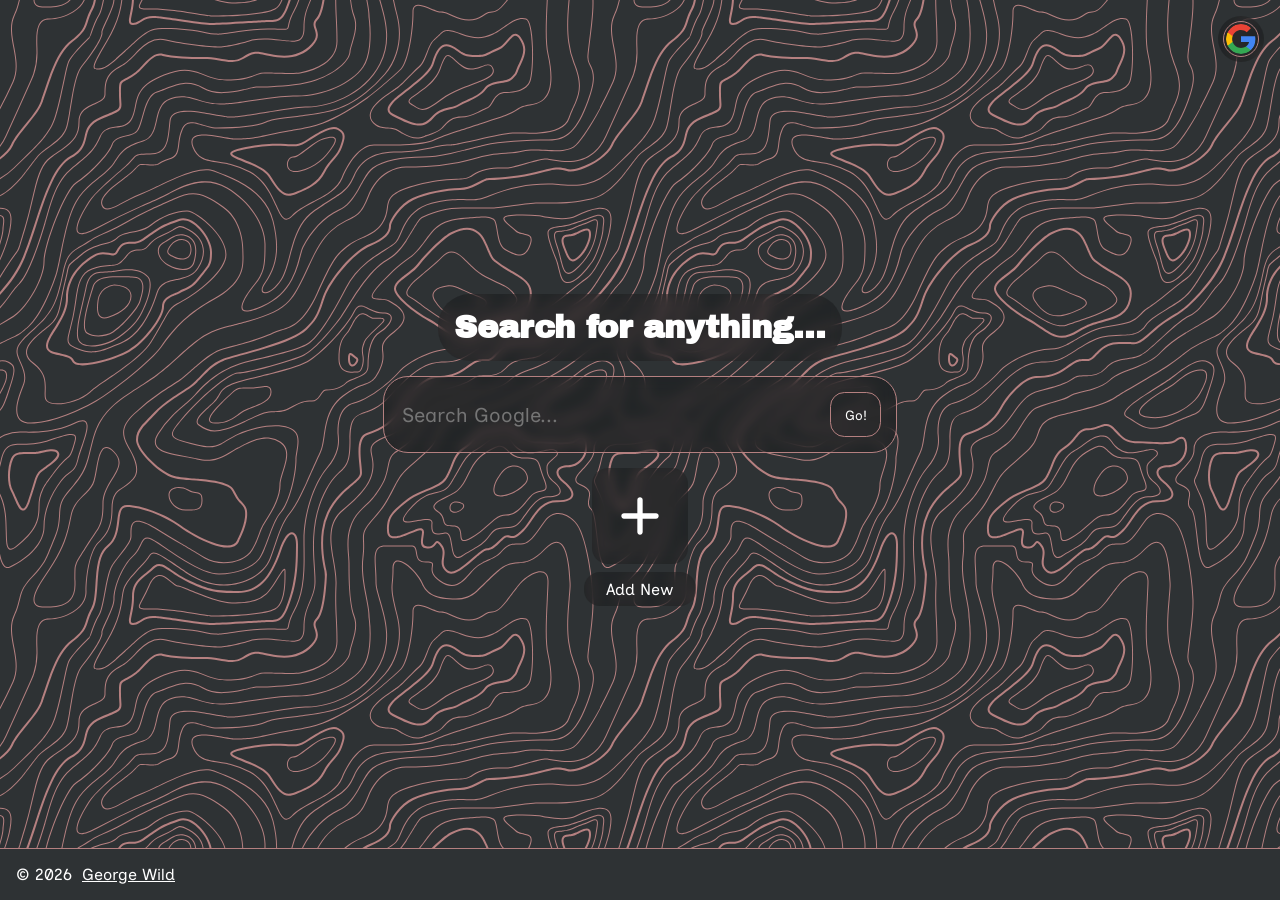
<file: index.html>
<!DOCTYPE html>
<html lang="en">
  <head>
    <meta charset="UTF-8" />
    <meta
      name="viewport"
      content="width=device-width, user-scalable=yes, initial-scale=1.0, maximum-scale=1.0, minimum-scale=1.0"
    />
    <meta http-equiv="X-UA-Compatible" content="ie=edge" />
    <link rel="preconnect" href="https://fonts.googleapis.com" />
    <link rel="preconnect" href="https://fonts.gstatic.com" crossorigin />
    <link
      href="https://fonts.googleapis.com/css2?family=Archivo+Black&family=Inclusive+Sans&display=swap"
      rel="stylesheet"
    />
    <title>New Tab</title>
    <link rel="stylesheet" href="/static/style.css" />
    <script src="/static/script.js"></script>
  </head>

  <body onload="loadActions()">
    <div class="modal-window" id="modalWindow"></div>
    <div class="main-wrapper" id="mainContent">
      <div class="search-engine-select" id="searchEngineSelect">
        <button
          class="search-engine active"
          id="engineGoogle"
          onclick="searchEngineSelector('google')"
          tabindex="2"
        >
          2
        </button>
        <button
          class="search-engine"
          id="engineBing"
          onclick="searchEngineSelector('bing')"
          tabindex="3"
        >
          3
        </button>
        <button
          class="search-engine"
          id="engineDuckduckgo"
          onclick="searchEngineSelector('duckduckgo')"
          tabindex="4"
        >
          4
        </button>
        <button
          class="search-engine"
          id="engineYandex"
          onclick="searchEngineSelector('yandex')"
          tabindex="5"
        >
          5
        </button>
      </div>
      <h1>Search for anything...</h1>
      <div class="search" id="search">
        <label class="hidden-label" for="searchBar"> Search Box </label
        ><input
          type="text"
          name="search-term"
          id="searchBar"
          class="search-bar"
          placeholder="Search Google"
          autofocus
        />
        <button class="button" onclick="search()" id="searchButton">Go!</button>
      </div>
      <div class="search-links" id="searchLinks">
        <div class="link-wrapper">
          <button class="create-link search-link" onclick="linkModal()">
            <img
              width="75"
              src="static/material-icons/add.svg"
              alt="plus symbol"
            />
          </button>
          <div class="link-title">Add New</div>
        </div>
      </div>
    </div>
    <div class="footer">
      <span style="display: flex; align-items: center"
        >&copy
        <script>
          document.write(new Date().getFullYear());
        </script>
        &nbsp;<a style="color: #fff" href="https://www.georgewild.dev/">
          George Wild</a
        >
      </span>
    </div>
    <script>
      const searchBar = document.getElementById("searchBar");
      searchBar.addEventListener("keypress", function (event) {
        if (event.key === "Enter") {
          event.preventDefault();
          document.getElementById("searchButton").click();
        }
      });
    </script>
  </body>
</html>
</file>
<file: static/style.css>
:root {
  color: white;
  font-family: "Inclusive Sans", sans-serif;
}
.blured {
  background-color: rgba(0, 0, 0, 0.25) !important;
  border-radius: 1em;
  padding: 0.5em;
  backdrop-filter: blur(6px);
}
body {
  height: 100vh;
  background-image: url("/static/topography.svg");
  background-color: #2e3234;
  display: flex;
  margin: 0;
  gap: 1em;
  flex-direction: column;
  justify-content: center;
  align-items: center;
}
h1,
h2,
h3,
h4,
h5,
h6 {
  background-color: rgba(0, 0, 0, 0.25);
  border-radius: 1em;
  padding: 0.5em;
  font-family: "Archivo Black", sans-serif;
  backdrop-filter: blur(6px);
  margin: 0 1em 0 1em;
  text-align: center;
}
.hidden-label {
  visibility: hidden;
  position: absolute;
}

.search {
  background-color: rgba(0, 0, 0, 0.25);
  font-size: 1rem;
  border-radius: 1.5em;
  padding: 1em;
  color: white;
  border: 0;
  backdrop-filter: blur(6px);
  width: 80vw;
  max-width: 30em;
  display: flex;
  outline: 1px solid #b58080;
}
.search-bar {
  background: transparent;
  border: 0;
  color: white;
  flex-grow: 1;
  width: 1em;
  font-size: 1.25em;
  outline: transparent;
  margin-right: 1em;
  font-family: "Inclusive Sans", sans-serif;
  text-overflow: ellipsis;
}
.button {
  background-color: transparent;
  color: white;
  border-radius: 1em;
  outline: 1px solid #b58080;
  border: transparent;
  padding: 1em;
  cursor: pointer;
  font-family: "Inclusive Sans", sans-serif;
}
.button:hover,
.button:focus {
  outline: 2px solid #b58080;
}

.search-engine {
  width: 2.25em;
  height: 2.25em;
  background-position: center;
  background-repeat: no-repeat;
  background-size: contain;
  border: none;
  background-color: transparent;
  cursor: pointer;
  display: none;
  border-radius: 100%;
  outline-offset: 0.2em;
  color: transparent;
}
.search-engine-select {
  display: flex;
  flex-direction: column;
  gap: 0.8em;
  background-color: rgba(0, 0, 0, 0.25);
  border-radius: 1.5em;
  backdrop-filter: blur(6px);
  padding: 0.5em;
  position: absolute;
  top: 1em;
  right: 1em;
}
.search-engine.active {
  outline: 1px solid #b58080;
  border-radius: 100%;
  outline-offset: 0.2em;
  order: -1;
  display: block;
  cursor: default;
}
.search-engine:focus-visible {
  outline: 2px solid #b58080;
}
.search-engine-select:hover .search-engine {
  display: block;
}
.search-engine-select:focus-within .search-engine {
  display: block;
}

#engineGoogle {
  background-image: url("/static/icons/google.svg");
}
#engineBing {
  background-image: url("/static/icons/bing.svg");
}
#engineDuckduckgo {
  background-image: url("/static/icons/duckduckgo.svg");
}
#engineYandex {
  background-image: url("/static/icons/yandex.svg");
}

.reindeers {
  width: 2.25em;
  height: 2.25em;
  background-position: center;
  background-repeat: no-repeat;
  background-size: contain;
  border: none;
  background-color: transparent;
  cursor: pointer;
  border-radius: 100%;
  outline-offset: 0.2em;
  color: transparent;
  outline: 1px solid #b58080;
}
.reindeers:focus-visible {
  outline: 2px solid #b58080;
}
.reindeers:hover {
  outline: 2px solid #b58080;
  border-radius: 100%;
  outline-offset: 0.2em;
  order: -1;
  display: block;
  /* cursor: default; */
}
.reindeers-select {
  display: flex;
  flex-direction: column;
  gap: 0.8em;
  background-color: rgba(0, 0, 0, 0.25);
  border-radius: 1.5em;
  backdrop-filter: blur(6px);
  padding: 0.5em;
  position: absolute;
  top: 1em;
  left: 1em;
}

.search-links {
  display: flex;
  flex-direction: row;
  gap: 2em;
  flex-flow: wrap;
  justify-content: center;
  width: 100%;
  max-width: calc((5em + 1em + 2em) * 4);
}
.link-inner {
  width: 5em;
  font-size: 5em;
}
.search-link {
  background-color: rgba(0, 0, 0, 0.25);
  backdrop-filter: blur(6px);
  font-size: 5em;
  width: calc(1em + 1rem);
  display: flex;
  border-radius: 1rem;
  aspect-ratio: 1 / 1;
  border: 0;
  cursor: pointer;
  padding: 1rem;
  font-family: "Archivo Black", sans-serif;
  text-align: center;
  line-height: 1ch;
  align-items: center;
  color: white;
  justify-content: center;
  text-transform: capitalize;
}
.search-link:focus-visible {
  outline: 2px solid #b58080;
}
.search-link:hover {
  outline: 1px solid #b58080;
}
.main-wrapper {
  flex-direction: column;
  justify-content: center;
  align-items: center;
  display: flex;
  margin: 0;
  gap: 1em;
}

.modal-window {
  background-color: rgba(0, 0, 0, 0.25);
  border-radius: 1em;
  padding: 1em;
  backdrop-filter: blur(6px);
  align-items: center;
  justify-content: center;
  width: 80vw;
  max-width: 30em;
  display: none;
  flex-direction: column;
  gap: 1em;
}
.modal-header {
  display: flex;
  justify-content: space-between;
  width: 100%;
  align-items: center;
}
.modal-close {
  cursor: pointer;
  color: white;
  background-color: transparent;
  border: 0;
  width: 3em;
  height: 3em;
  background-repeat: no-repeat;
  background-size: 3em;
  background-position: center;
  margin: 0.5em;
}
.modal-close:hover {
  background-size: 3.5em;
}
.background-size-transition {
  transition: background-size 250ms ease;
}
.modal-body {
  width: 100%;
}
.link-modal-upper {
  display: flex;
  flex-direction: row;
  gap: 1rem;
  justify-content: space-between;
}
.input-section {
  display: flex;
  justify-content: flex-end;
  gap: 0.5em;
  align-items: center;
  width: 100%;
}
.input-section input {
  background: transparent;
  border: 0;
  border-radius: 1em;
  outline: 1px solid #b58080;
  padding: 1em;
  color: white;
  font-family: "Inclusive Sans", sans-serif;
  flex-grow: 2;
}
.link-modal-upper-right {
  display: flex;
  gap: 0.5em;
  flex-direction: column;
  flex-grow: 2;
}
.link-modal-letter {
  font-size: 5em;
  width: 5rem;
  text-align: center;
  aspect-ratio: 1 / 1;
  background: transparent;
  color: white;
  font-family: "Archivo Black", sans-serif;
  text-transform: capitalize;
  line-height: 1ch;
  border: 0;
  outline: 1px solid #b58080;
  border-radius: 1rem;
  padding: 0.5rem;
  caret-color: transparent;
}
.link-modal-letter:focus {
  outline: 2px solid #b58080;
}
.input-section input:focus {
  outline: 2px solid #b58080;
}
.modal-options {
  display: flex;
  gap: 1em;
  justify-content: right;
  width: 100%;
}
button:disabled {
  color: #b58080;
}
.link-wrapper {
  display: flex;
  flex-direction: column;
  justify-content: center;
  align-items: center;
  gap: 0.5em;
}
.link-title {
  background-color: rgba(0, 0, 0, 0.25);
  border-radius: 1em;
  padding: 0.5em;
  backdrop-filter: blur(6px);
  width: 100%;
  text-align: center;
  text-overflow: ellipsis;
  overflow: hidden;
  white-space: nowrap;
  max-width: 10ch;
  height: calc(1ch + 0.5rem);
}

.footer {
  position: absolute;
  display: flex;
  justify-content: space-between;
  bottom: 0;
  text-align: left;
  width: calc(100vw - 2em);
  padding: 1em;
  background-color: #2e3234;
  border-top: 1px solid #b58080;
}

@media screen and (max-width: 900px) {
  .footer {
    padding: 0 0.5em;
    font-size: 13px;
    width: calc(100vw - 1em);
  }
}
</file>
